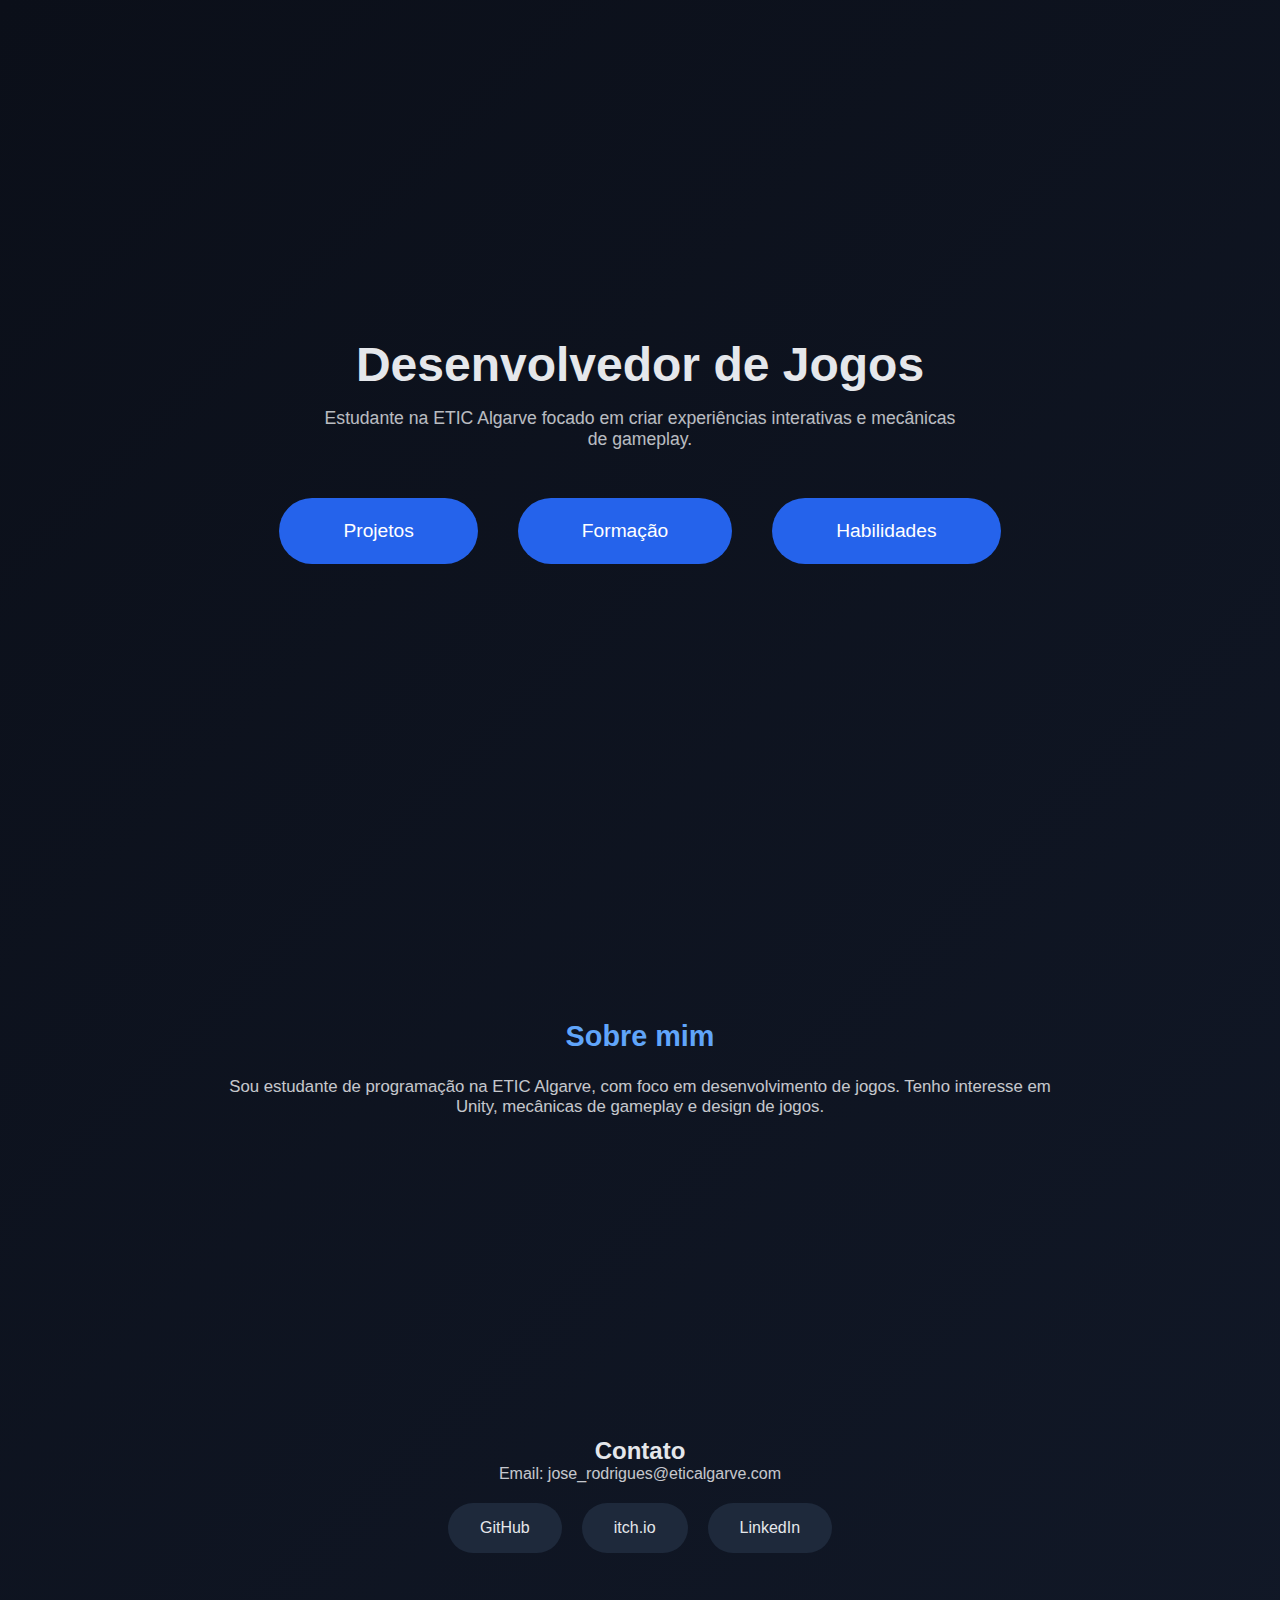
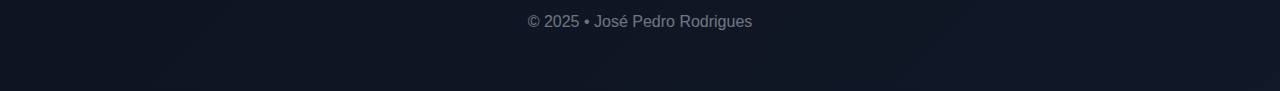
<file: index.html>
<!DOCTYPE html>
<html lang="pt-BR">
<head>
  <meta charset="UTF-8">
  <title>José Pedro Rodrigues | Portfólio</title>
  <meta name="viewport" content="width=device-width, initial-scale=1.0">

  <style>
    *{
      margin:0;
      padding:0;
      box-sizing:border-box;
    }

    body{
      font-family:"Segoe UI", sans-serif;
      background: linear-gradient(135deg, #0b0f19, #111827);
      color:#e5e7eb;
      min-height:100vh;
      display:flex;
      flex-direction:column;
    }

    /* HERO */
    .hero{
      min-height:100vh;
      display:flex;
      flex-direction:column;
      justify-content:center;
      align-items:center;
      text-align:center;
      padding:40px 20px;
    }

    .hero h1{
      font-size:3rem;
      margin-bottom:16px;
      font-weight:600;
    }

    .hero p{
      max-width:650px;
      font-size:1.1rem;
      opacity:0.8;
      margin-bottom:48px;
    }

    /* BOTÕES CENTRAIS */
    .hero-buttons{
      display:flex;
      gap:40px;
      flex-wrap:wrap;
      justify-content:center;
    }

    .hero-buttons a{
      background:#2563eb;
      color:white;
      padding:22px 64px;
      border-radius:999px;
      text-decoration:none;
      font-size:1.2rem;
      font-weight:500;
      transition:all 0.3s ease;
    }

    .hero-buttons a:hover{
      background:#1d4ed8;
      transform:translateY(-2px);
    }

    /* SECTION */
    .section{
      max-width:900px;
      margin:120px auto;
      padding:0 20px;
      text-align:center;
    }

    .section h2{
      font-size:1.8rem;
      color:#60a5fa;
      margin-bottom:24px;
    }

    .section p{
      font-size:1.05rem;
      opacity:0.85;
    }

    /* CONTACT */
    .contact{
      margin-top:200px;
      text-align:center;
    }

    .contact-email{
      margin-bottom:20px;
      font-size:1rem;
      opacity:0.85;
    }

    .contact-buttons{
      display:flex;
      gap:20px;
      justify-content:center;
      flex-wrap:wrap;
    }

    .contact-buttons a{
      background:#1e293b;
      padding:16px 32px;
      border-radius:999px;
      color:#e5e7eb;
      text-decoration:none;
      transition:all 0.3s ease;
    }

    .contact-buttons a:hover{
      background:#2563eb;
      color:white;
    }

    footer{
      margin-top:auto;
      text-align:center;
      padding:60px 20px;
      opacity:0.45;
    }
  </style>
</head>

<body>

  <!-- HERO -->
  <section class="hero">
    <h1>Desenvolvedor de Jogos</h1>
    <p>
      Estudante na ETIC Algarve focado em criar experiências interativas
      e mecânicas de gameplay.
    </p>

    <div class="hero-buttons">
      <a href="projects.html">Projetos</a>
      <a href="skills.html">Formação</a>
      <a href="abilities.html">Habilidades</a>
    </div>
  </section>

  <!-- SOBRE -->
  <section class="section">
    <h2>Sobre mim</h2>
    <p>
      Sou estudante de programação na ETIC Algarve, com foco em desenvolvimento
      de jogos. Tenho interesse em Unity, mecânicas de gameplay e design de jogos.
    </p>
  </section>

  <!-- CONTACTO -->
  <section class="contact">
    <h2>Contato</h2>

    <div class="contact-email">
      Email: jose_rodrigues@eticalgarve.com
    </div>

    <div class="contact-buttons">
      <a href="https://github.com/pedroorodrigues" target="_blank">GitHub</a>
      <a href="https://pedroorodrigues.itch.io" target="_blank">itch.io</a>
      <a href="https://www.linkedin.com/in/jos%C3%A9-rodrigues-63a3a0389/" target="_blank">LinkedIn</a>
    </div>
  </section>

  <footer>
    © 2025 • José Pedro Rodrigues
  </footer>

</body>
</html>
</file>
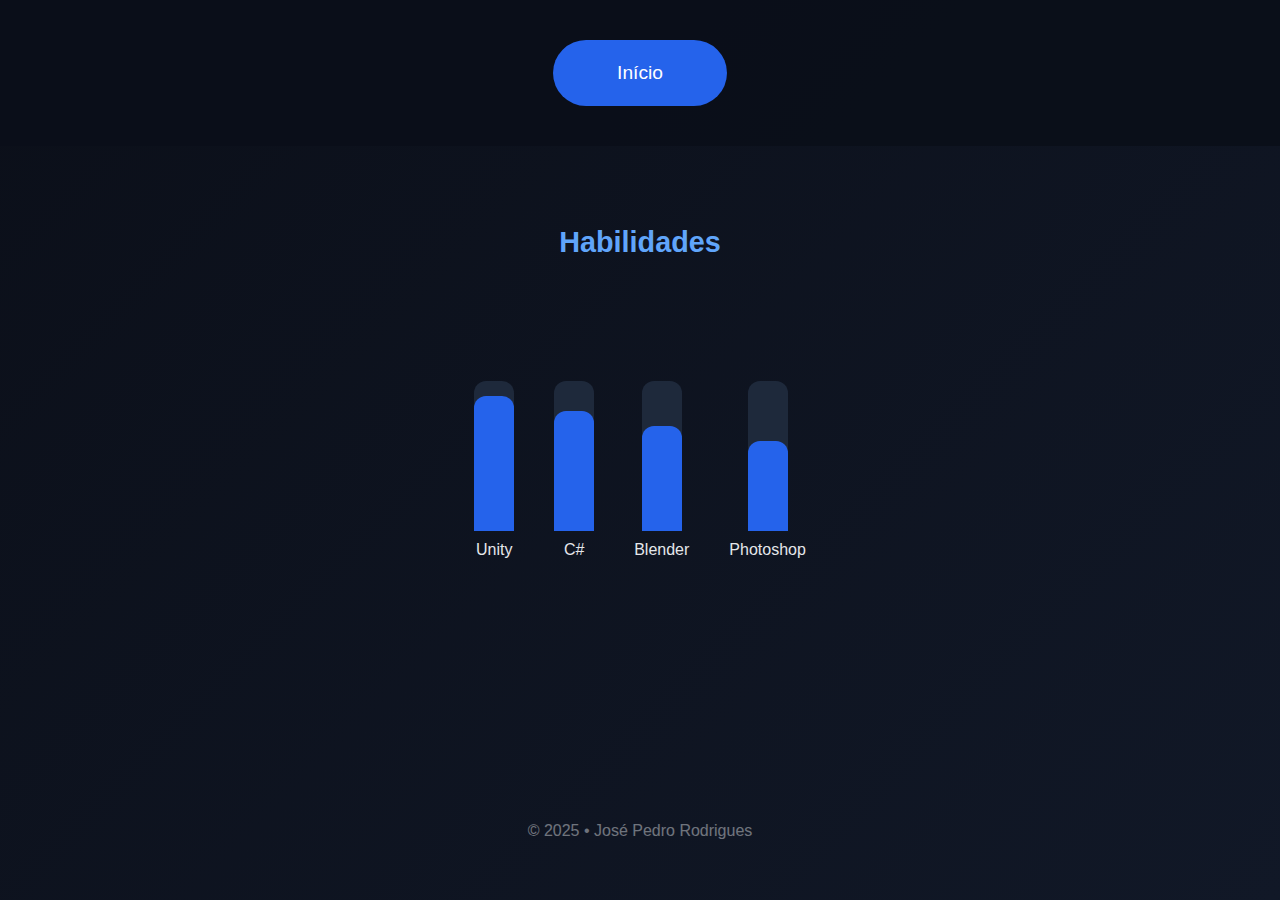
<file: abilities.html>
<!DOCTYPE html>
<html lang="pt-BR">
<head>
  <meta charset="UTF-8">
  <title>Habilidades | José Pedro</title>
  <meta name="viewport" content="width=device-width, initial-scale=1.0">
  <style>
    *{margin:0;padding:0;box-sizing:border-box;}
    html,body{height:100%;}

    body{
      font-family:"Segoe UI",sans-serif;
      background: linear-gradient(135deg,#0b0f19,#111827);
      color:#e5e7eb;
      display:flex;
      flex-direction:column;
      min-height:100vh;
    }

    .navbar{
      display:flex;
      justify-content:center;
      padding:40px 20px;
      background:rgba(11,15,25,0.95);
    }

    .btn-primary{
      background:#2563eb;
      color:white;
      padding:22px 64px;
      border-radius:999px;
      text-decoration:none;
      font-size:1.2rem;
      font-weight:500;
      transition:all 0.3s ease;
    }

    .btn-primary:hover{background:#1d4ed8;transform:translateY(-2px);}

    .section{
      max-width:900px;
      margin:80px auto;
      padding:0 20px;
      text-align:center;
    }

    .section h2{
      margin-bottom:32px;
      font-size:1.8rem;
      color:#60a5fa;
    }

    .skills-grid{
      display:flex;
      justify-content:center;
      align-items:flex-end;
      gap:40px;
      height:250px;
      margin-top:50px;
    }

    .skill{
      display:flex;
      flex-direction:column;
      align-items:center;
    }

    .skill-bar{
      width:40px;
      height:150px;
      background:#1e293b;
      border-radius:12px 12px 0 0;
      position:relative;
      display:flex;
      align-items:flex-end;
      justify-content:center;
      overflow:hidden;
    }

    .skill-level{
      background:#2563eb;
      width:100%;
      border-radius:12px 12px 0 0;
      transition: height 0.8s ease;
    }

    .skill-label{
      margin-top:10px;
      font-size:1rem;
      text-align:center;
    }

    footer{text-align:center;padding:60px 20px;opacity:0.45;margin-top:auto;}
  </style>
</head>
<body>

<header class="navbar">
  <a href="index.html" class="btn-primary">Início</a>
</header>

<section class="section">
  <h2>Habilidades</h2>

  <div class="skills-grid">
    <div class="skill">
      <div class="skill-bar">
        <div class="skill-level" style="height:90%;"></div>
      </div>
      <div class="skill-label">Unity</div>
    </div>
    <div class="skill">
      <div class="skill-bar">
        <div class="skill-level" style="height:80%;"></div>
      </div>
      <div class="skill-label">C#</div>
    </div>
    <div class="skill">
      <div class="skill-bar">
        <div class="skill-level" style="height:70%;"></div>
      </div>
      <div class="skill-label">Blender</div>
    </div>
    <div class="skill">
      <div class="skill-bar">
        <div class="skill-level" style="height:60%;"></div>
      </div>
      <div class="skill-label">Photoshop</div>
    </div>
  </div>
</section>

<footer>
  <p>© 2025 • José Pedro Rodrigues</p>
</footer>

</body>
</html>
</file>
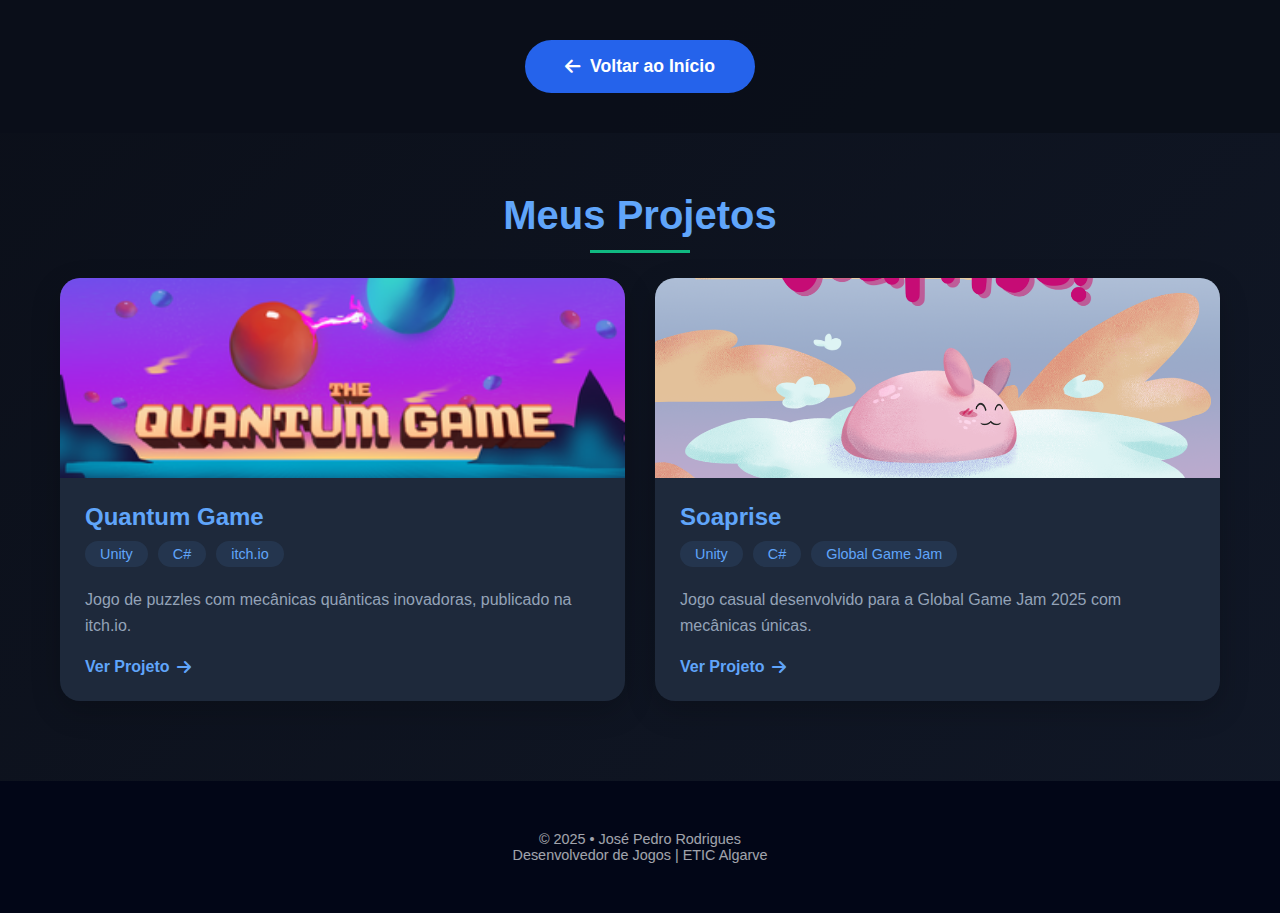
<file: projects.html>
<!DOCTYPE html>
<html lang="pt-BR">
<head>
  <meta charset="UTF-8">
  <title>Projetos | José Pedro</title>
  <meta name="viewport" content="width=device-width, initial-scale=1.0">
  <link rel="stylesheet" href="https://cdnjs.cloudflare.com/ajax/libs/font-awesome/6.4.0/css/all.min.css">
  <style>
    :root {
      --primary: #2563eb;
      --primary-dark: #1d4ed8;
      --dark-bg: #0b0f19;
      --card-bg: #1e293b;
      --text: #e5e7eb;
      --accent: #60a5fa;
      --secondary: #10b981;
    }

    * {
      margin: 0;
      padding: 0;
      box-sizing: border-box;
    }

    body {
      font-family: "Segoe UI", sans-serif;
      background: linear-gradient(135deg, #0b0f19, #111827);
      color: var(--text);
      min-height: 100vh;
      display: flex;
      flex-direction: column;
    }

    /* HEADER */
    .page-header {
      background: rgba(11, 15, 25, 0.95);
      padding: 40px 20px;
      text-align: center;
    }

    .back-btn {
      background: var(--primary);
      color: white;
      padding: 16px 40px;
      border-radius: 50px;
      text-decoration: none;
      font-size: 1.1rem;
      font-weight: 600;
      transition: all 0.3s;
      display: inline-flex;
      align-items: center;
      gap: 10px;
    }

    .back-btn:hover {
      background: var(--primary-dark);
      transform: translateY(-3px);
    }

    /* TÍTULO DA PÁGINA */
    .page-title {
      text-align: center;
      margin: 60px 20px 40px;
      color: var(--accent);
      font-size: 2.5rem;
      position: relative;
    }

    .page-title::after {
      content: '';
      position: absolute;
      width: 100px;
      height: 3px;
      background: var(--secondary);
      bottom: -15px;
      left: 50%;
      transform: translateX(-50%);
    }

    /* PROJETOS GRID */
    .projects-container {
      max-width: 1200px;
      margin: 0 auto;
      padding: 0 20px 80px;
      display: grid;
      grid-template-columns: repeat(auto-fit, minmax(350px, 1fr));
      gap: 30px;
    }

    .project-card {
      background: var(--card-bg);
      border-radius: 20px;
      overflow: hidden;
      transition: all 0.3s ease;
      box-shadow: 0 10px 30px rgba(0, 0, 0, 0.2);
      cursor: pointer;
    }

    .project-card:hover {
      transform: translateY(-10px);
      box-shadow: 0 20px 40px rgba(0, 0, 0, 0.3);
    }

    .project-image {
      height: 200px;
      overflow: hidden;
    }

    .project-image img {
      width: 100%;
      height: 100%;
      object-fit: cover;
      transition: transform 0.5s;
    }

    .project-card:hover .project-image img {
      transform: scale(1.05);
    }

    .project-content {
      padding: 25px;
    }

    .project-content h3 {
      color: var(--accent);
      font-size: 1.5rem;
      margin-bottom: 10px;
    }

    .project-content p {
      color: #94a3b8;
      margin-bottom: 20px;
      line-height: 1.6;
    }

    .project-tags {
      display: flex;
      flex-wrap: wrap;
      gap: 10px;
      margin-bottom: 20px;
    }

    .project-tags span {
      background: rgba(96, 165, 250, 0.1);
      color: var(--accent);
      padding: 5px 15px;
      border-radius: 20px;
      font-size: 0.9rem;
    }

    .project-link {
      display: inline-flex;
      align-items: center;
      gap: 8px;
      color: var(--accent);
      text-decoration: none;
      font-weight: 600;
      transition: gap 0.3s;
    }

    .project-link:hover {
      gap: 12px;
    }

    /* MODAL */
    .modal {
      display: none;
      position: fixed;
      inset: 0;
      background: rgba(2, 6, 23, 0.98);
      backdrop-filter: blur(10px);
      justify-content: center;
      align-items: center;
      z-index: 1000;
      padding: 20px;
    }

    .modal-content {
      background: #1a1f2e;
      padding: 40px;
      border-radius: 20px;
      max-width: 500px;
      width: 100%;
      position: relative;
      box-shadow: 0 25px 50px rgba(0, 0, 0, 0.5);
      border: 1px solid rgba(96, 165, 250, 0.1);
    }

    .modal-content h3 {
      color: var(--accent);
      font-size: 1.8rem;
      margin-bottom: 15px;
    }

    .modal-content p {
      color: #94a3b8;
      margin-bottom: 30px;
      line-height: 1.6;
    }

    .close {
      position: absolute;
      top: 20px;
      right: 25px;
      font-size: 1.8rem;
      cursor: pointer;
      color: var(--text);
      transition: color 0.3s;
      width: 40px;
      height: 40px;
      display: flex;
      align-items: center;
      justify-content: center;
      border-radius: 50%;
    }

    .close:hover {
      color: var(--accent);
      background: rgba(96, 165, 250, 0.1);
    }

    .modal-buttons {
      display: flex;
      gap: 15px;
      flex-wrap: wrap;
    }

    .modal-btn {
      flex: 1;
      min-width: 150px;
      padding: 14px 24px;
      border-radius: 50px;
      font-size: 1rem;
      font-weight: 600;
      cursor: pointer;
      text-decoration: none;
      border: none;
      transition: all 0.3s;
      text-align: center;
      display: flex;
      align-items: center;
      justify-content: center;
      gap: 10px;
    }

    .modal-btn.copy {
      background: rgba(96, 165, 250, 0.1);
      color: var(--accent);
    }

    .modal-btn.copy:hover {
      background: rgba(96, 165, 250, 0.2);
    }

    .modal-btn.visit {
      background: var(--primary);
      color: white;
    }

    .modal-btn.visit:hover {
      background: var(--primary-dark);
      transform: translateY(-2px);
    }

    /* BOTÃO PARA GLOBAL GAME JAM (estilo diferente) */
    .modal-btn.ggj {
      background: var(--secondary);
      color: white;
    }

    .modal-btn.ggj:hover {
      background: #0da271;
      transform: translateY(-2px);
    }

    /* FOOTER */
    footer {
      background: #020617;
      text-align: center;
      padding: 50px 20px;
      margin-top: auto;
    }

    .footer-info {
      opacity: 0.7;
      font-size: 0.9rem;
    }

    /* RESPONSIVO */
    @media (max-width: 768px) {
      .projects-container {
        grid-template-columns: 1fr;
      }
      
      .modal-buttons {
        flex-direction: column;
      }
      
      .modal-btn {
        width: 100%;
      }
    }
  </style>
</head>

<body>
  <header class="page-header">
    <a href="index.html" class="back-btn">
      <i class="fas fa-arrow-left"></i> Voltar ao Início
    </a>
  </header>

  <h1 class="page-title">Meus Projetos</h1>

  <div class="projects-container">
    <!-- QUANTUM GAME -->
    <div class="project-card" data-modal="quantum">
      <div class="project-image">
        <img src="imagens/quantum-game.png" alt="Quantum Game">
      </div>
      <div class="project-content">
        <h3>Quantum Game</h3>
        <div class="project-tags">
          <span>Unity</span>
          <span>C#</span>
          <span>itch.io</span>
        </div>
        <p>Jogo de puzzles com mecânicas quânticas inovadoras, publicado na itch.io.</p>
        <a href="https://joelfernandes.itch.io/the-quantum-game" target="_blank" class="project-link">
          Ver Projeto <i class="fas fa-arrow-right"></i>
        </a>
      </div>
    </div>

    <!-- SOAPRISE -->
    <div class="project-card" data-modal="soaprise">
      <div class="project-image">
        <img src="imagens/soaprise.png" alt="Soaprise Game">
      </div>
      <div class="project-content">
        <h3>Soaprise</h3>
        <div class="project-tags">
          <span>Unity</span>
          <span>C#</span>
          <span>Global Game Jam</span>
        </div>
        <p>Jogo casual desenvolvido para a Global Game Jam 2025 com mecânicas únicas.</p>
        <a href="https://globalgamejam.org/games/2025/placeholder-mochi-3" target="_blank" class="project-link">
          Ver Projeto <i class="fas fa-arrow-right"></i>
        </a>
      </div>
    </div>
  </div>

  <!-- MODAL -->
  <div id="modal" class="modal">
    <div class="modal-content">
      <span class="close">&times;</span>
      <h3 id="modalTitle"></h3>
      <p id="modalDesc"></p>
      
      <div class="modal-buttons">
        <button id="copyBtn" class="modal-btn copy">
          <i class="fas fa-copy"></i> Copiar Link
        </button>
        <a id="visitBtn" target="_blank" class="modal-btn visit">
          <i class="fas fa-external-link-alt"></i> Visitar Site
        </a>
      </div>
    </div>
  </div>

  <footer>
    <div class="footer-info">
      <p>© 2025 • José Pedro Rodrigues</p>
      <p>Desenvolvedor de Jogos | ETIC Algarve</p>
    </div>
  </footer>

  <script>
    // Dados dos projetos ATUALIZADOS
    const projects = {
      quantum: {
        title: "Quantum Game",
        desc: "Jogo de puzzles publicado na itch.io com mecânicas quânticas inovadoras. Desenvolvido com Unity e C#, focando em lógica e resolução de problemas. O jogo apresenta 40+ níveis com desafios progressivos que ensinam conceitos básicos de física quântica de forma divertida.",
        link: "https://joelfernandes.itch.io/the-quantum-game",
        type: "itch"
      },
      soaprise: {
        title: "Soaprise",
        desc: "Jogo desenvolvido para a Global Game Jam 2025 com o tema 'Mochi'. Um jogo casual com mecânicas únicas onde os jogadores controlam personagens em um ambiente dinâmico. Desenvolvido em 48 horas durante o evento com foco em gameplay fluida e design visual atrativo.",
        link: "https://globalgamejam.org/games/2025/placeholder-mochi-3",
        type: "ggj"
      }
    };

    // Elementos DOM
    const modal = document.getElementById('modal');
    const modalTitle = document.getElementById('modalTitle');
    const modalDesc = document.getElementById('modalDesc');
    const copyBtn = document.getElementById('copyBtn');
    const visitBtn = document.getElementById('visitBtn');
    const closeBtn = document.querySelector('.close');

    // Abrir modal
    document.querySelectorAll('.project-card').forEach(card => {
      card.addEventListener('click', () => {
        const projectId = card.dataset.modal;
        const project = projects[projectId];
        
        modalTitle.textContent = project.title;
        modalDesc.textContent = project.desc;
        visitBtn.href = project.link;
        copyBtn.dataset.link = project.link;
        
        // Configurar botões baseado no tipo de projeto
        if (project.type === "ggj") {
          // Soaprise - Global Game Jam
          copyBtn.style.display = 'flex';
          copyBtn.innerHTML = '<i class="fas fa-copy"></i> Copiar Link';
          copyBtn.style.background = '';
          
          visitBtn.innerHTML = '<i class="fas fa-external-link-alt"></i> Global Game Jam';
          visitBtn.className = 'modal-btn ggj';
          visitBtn.style.background = '';
        } else {
          // Quantum Game - itch.io
          copyBtn.style.display = 'flex';
          copyBtn.innerHTML = '<i class="fas fa-copy"></i> Copiar Link';
          copyBtn.style.background = '';
          
          visitBtn.innerHTML = '<i class="fas fa-external-link-alt"></i> itch.io';
          visitBtn.className = 'modal-btn visit';
          visitBtn.style.background = '';
        }
        
        modal.style.display = "flex";
        document.body.style.overflow = "hidden";
      });
    });

    // Fechar modal
    closeBtn.onclick = () => {
      modal.style.display = "none";
      document.body.style.overflow = "auto";
    };

    window.onclick = e => {
      if(e.target === modal) {
        modal.style.display = "none";
        document.body.style.overflow = "auto";
      }
    };

    // Copiar link (funciona para ambos os projetos)
    copyBtn.onclick = () => {
      const linkToCopy = copyBtn.dataset.link;
      
      navigator.clipboard.writeText(linkToCopy)
        .then(() => {
          // Feedback visual
          const originalText = copyBtn.innerHTML;
          copyBtn.innerHTML = '<i class="fas fa-check"></i> Copiado!';
          copyBtn.style.background = '#10b981';
          
          setTimeout(() => {
            copyBtn.innerHTML = originalText;
            copyBtn.style.background = '';
          }, 2000);
        })
        .catch(err => {
          console.error('Erro ao copiar:', err);
          
          // Fallback para navegadores antigos
          const tempInput = document.createElement('input');
          tempInput.value = linkToCopy;
          document.body.appendChild(tempInput);
          tempInput.select();
          document.execCommand('copy');
          document.body.removeChild(tempInput);
          
          // Feedback mesmo com fallback
          const originalText = copyBtn.innerHTML;
          copyBtn.innerHTML = '<i class="fas fa-check"></i> Copiado!';
          copyBtn.style.background = '#10b981';
          
          setTimeout(() => {
            copyBtn.innerHTML = originalText;
            copyBtn.style.background = '';
          }, 2000);
        });
    };

    // Tecla ESC fecha modal
    document.addEventListener('keydown', (e) => {
      if(e.key === 'Escape' && modal.style.display === 'flex') {
        modal.style.display = 'none';
        document.body.style.overflow = 'auto';
      }
    });

    // Feedback visual ao clicar nos links das cards
    document.querySelectorAll('.project-link').forEach(link => {
      link.addEventListener('click', (e) => {
        e.stopPropagation(); // Não abrir o modal quando clicar no link
        
        // Feedback visual
        const originalColor = link.style.color;
        link.style.color = '#10b981';
        
        setTimeout(() => {
          link.style.color = originalColor;
        }, 300);
      });
    });
  </script>
</body>
</html>
</file>
